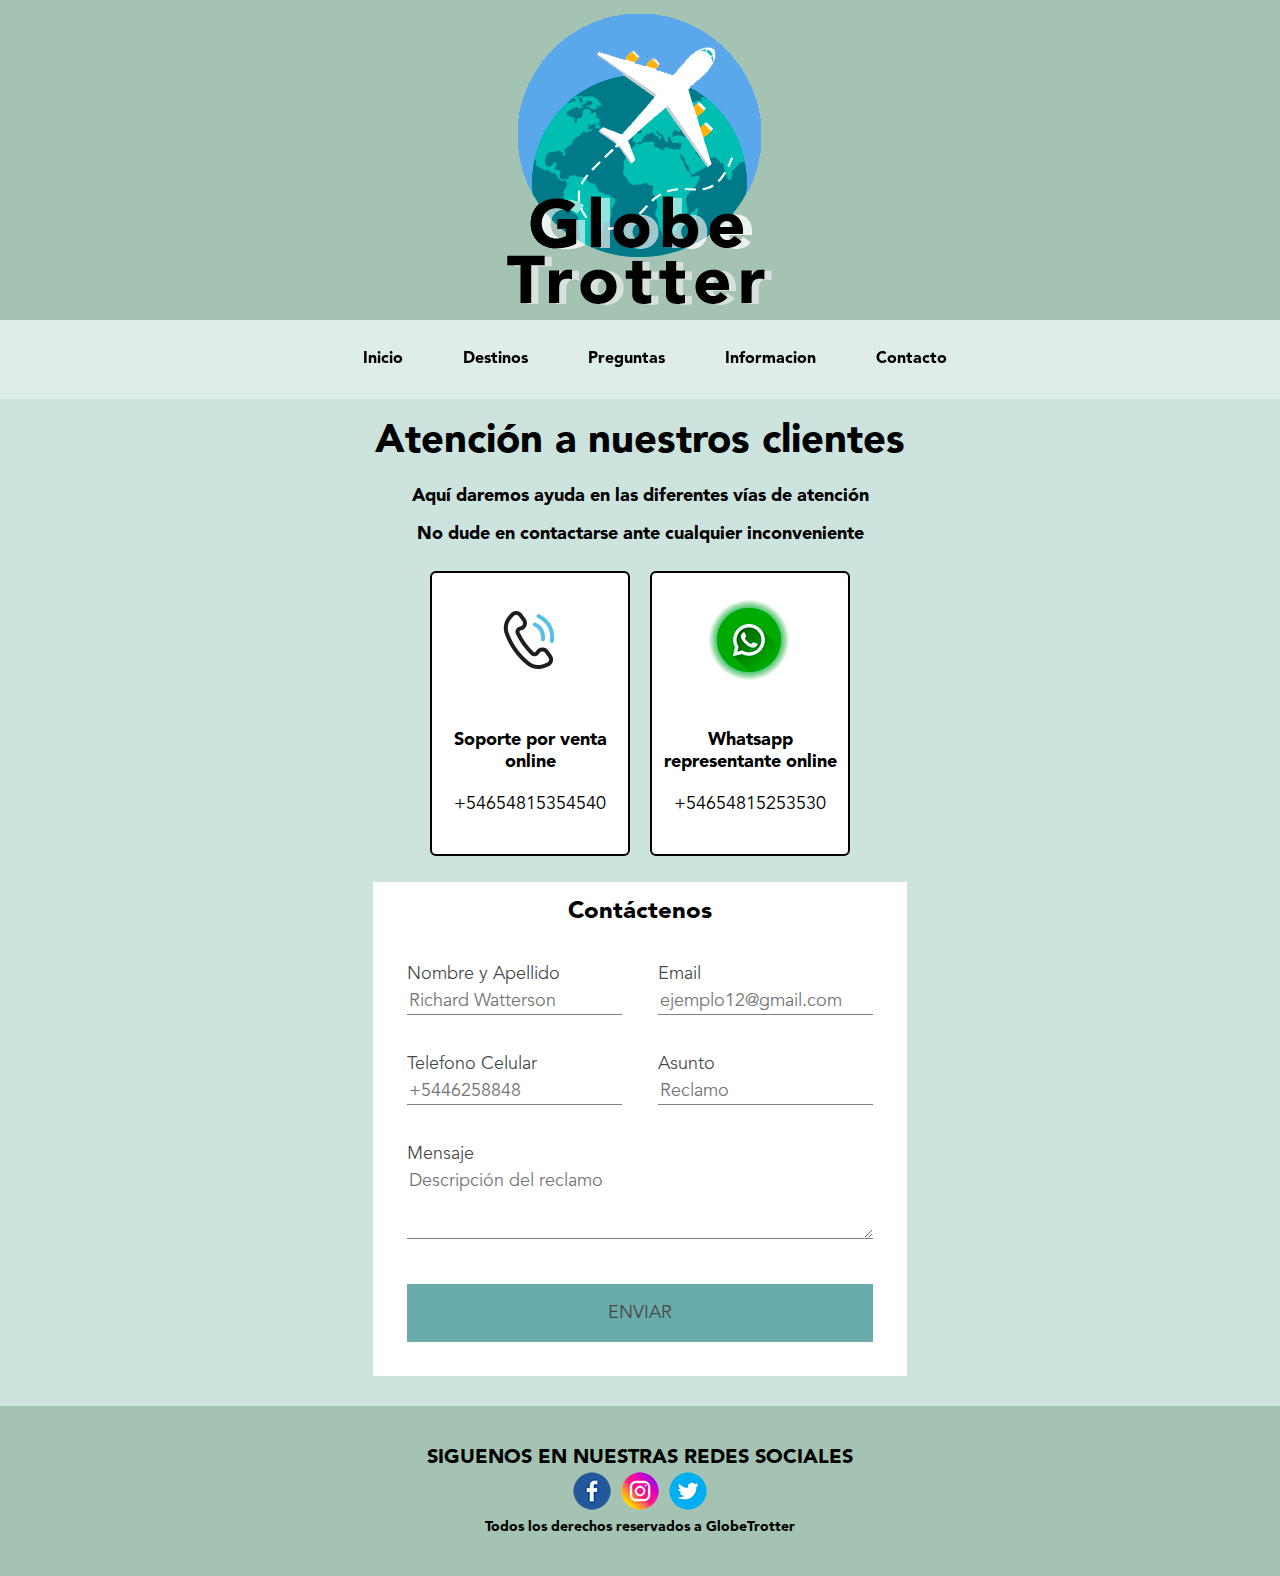
<file: pages/contacto.html>
<!DOCTYPE html>
<html lang="en">
<head>
    <link rel="stylesheet" href="../assets/fonts/Avenir LT Std 45 Book.otf">
    <link rel="stylesheet" href="../assets/fonts/Avenir LT Std 95 Black.otf">
    <link rel="stylesheet" href="https://cdnjs.cloudflare.com/ajax/libs/font-awesome/6.2.1/css/all.min.css" integrity="sha512-MV7K8+y+gLIBoVD59lQIYicR65iaqukzvf/nwasF0nqhPay5w/9lJmVM2hMDcnK1OnMGCdVK+iQrJ7lzPJQd1w==" crossorigin="anonymous" referrerpolicy="no-referrer" />
    <link rel="stylesheet" href="../assets/css/style.css">
    <link rel="shortcut icon" href="../assets/img/favicon.ico">
    <meta charset="UTF-8">
    <meta http-equiv="X-UA-Compatible" content="IE=edge">
    <meta name="viewport" content="width=device-width, initial-scale=1.0">
    <meta name="description"
        content="GlobeTrotter compañia de vuelos de cabotaje, a precios accesibles, contacto a la empresa.">
    <meta name="keywords" content="vuelos, accesibles, turismo nacional">
    <title>GlobeTrotter - Contacto</title>
</head>
<body>
    <div class="contenedorGrid">
        <header class="navGrid">
            <div class="banner">
                <img src="../assets/img/logo.png" alt="logo de GlobeTrotter empresa de vuelos">
            </div>
            <nav>
                <i class="fa-solid fa-bars"></i>
                <ul>
                    <li class="shadow"><a href="../index.html">Inicio</a></li>
                    <li class="shadow"><a href="../pages/destinos.html">Destinos</a></li>
                    <li class="shadow"><a href="../pages/preguntas.html">Preguntas</a></li>
                    <li class="shadow"><a href="../pages/informacion.html">Informacion</a></li>
                    <li class="shadow"><a href="../pages/contacto.html">Contacto</a></li>
                </ul>
            </nav>
        </header>
        <main class="tituloGrid">
            <section class="cardGrid">
                <h1>Atención a nuestros clientes</h1>
                <div class="contenedorContact">
                    <h4>Aquí daremos ayuda en las diferentes vías de atención</h4>
                    <h4>No dude en contactarse ante cualquier inconveniente</h4>
                    <div class="tarjetaPadre">
                        <div class="tarjeta">
                            <img class="tarjeta__img" src="../assets/img/redes/call.jpg" alt="soporte de ventas por llamada">
                            <h4 class="tarjeta__titulo">Soporte por venta online</h4>
                            <p class="tarjeta__ds">+54654815354540</p>
                        </div>
                        <div class="tarjeta">
                            <img class="tarjeta__img" src="../assets/img/redes/whatsapp.jpg" alt="contacto online por whatsapp">
                            <h4 class="tarjeta__titulo">Whatsapp representante online</h4>
                            <p class="tarjeta__ds">+54654815253530</p>
                        </div>
                    </div>
                    <div class="contact-wrapper">
                        <div class="contact-form">
                            <h3>Contáctenos</h3>
                            <form action="">
                                <p>
                                    <label>Nombre y Apellido</label>
                                    <input type="text" name="fullname" placeholder="Richard Watterson" required>
                                </p>
                                <p>
                                    <label>Email</label>
                                    <input type="email" name="email" placeholder="ejemplo12@gmail.com" required>
                                </p>
                                <p>
                                    <label>Telefono Celular</label>
                                    <input type="number" name="phone" placeholder="+5446258848" required>
                                </p>
                                <p>
                                    <label>Asunto</label>
                                    <input type="text" name="affair" placeholder="Reclamo" required>
                                </p>
                                <p class="block">
                                    <label>Mensaje</label> 
                                    <textarea name="message" rows="3" placeholder="Descripción del reclamo" required></textarea>
                                </p>
                                <p class="block">
                                    <button>
                                        Enviar
                                    </button>
                                </p>
                            </form>
                        </div>
                    </div>
            </section>
        </main>
        <footer class="footerGrid">
            <div class="container">
                <div class="redes">
                    SIGUENOS EN NUESTRAS REDES SOCIALES
                </div>
                <div class="redes">
                        <a href="#" target="_blank"><img src="../assets/img/redes/facebook.png" alt="Enlace a nuestra fanpage de Facebook"></a>
                        <a href="#" target="_blank"><img src="../assets/img/redes/instagram.png" alt="Enlace a nuestra fanpage de Instagram"></a>
                        <a href="#" target="_blank"><img src="../assets/img/redes/twitter.png" alt="Enlace a nuestra fanpage de Twitter"></a>
                </div>
                <div class="dr">
                    Todos los derechos reservados a GlobeTrotter
                </div>
            </div>
        </footer>
    </div>
</body>
</html>
</file>
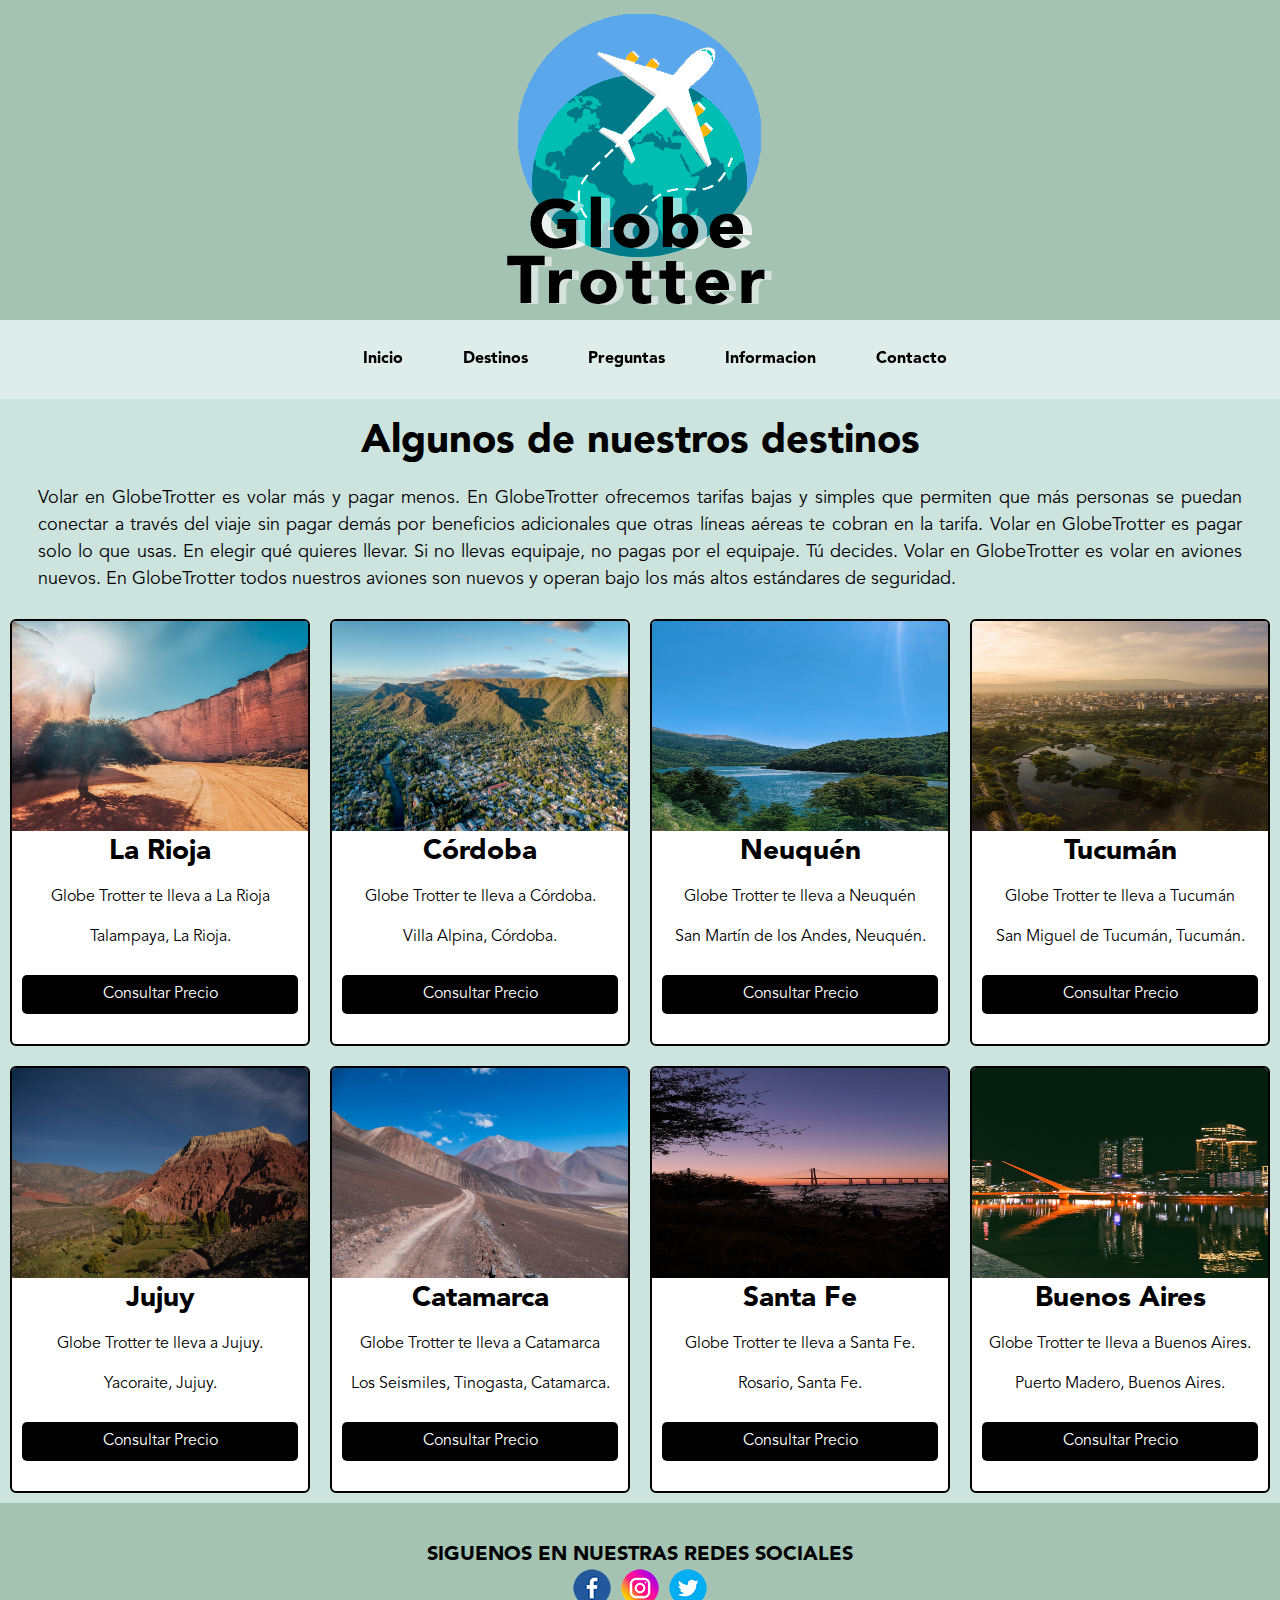
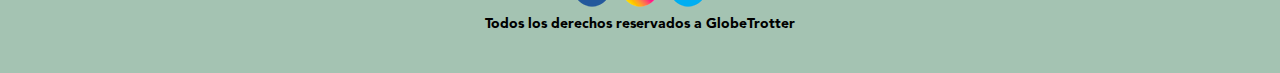
<file: pages/destinos.html>
<!DOCTYPE html>
<html lang="en">
<head>
    <link rel="stylesheet" href="../assets/fonts/Avenir LT Std 45 Book.otf">
    <link rel="stylesheet" href="../assets/fonts/Avenir LT Std 95 Black.otf">
    <link rel="stylesheet" href="https://cdnjs.cloudflare.com/ajax/libs/font-awesome/6.2.1/css/all.min.css" integrity="sha512-MV7K8+y+gLIBoVD59lQIYicR65iaqukzvf/nwasF0nqhPay5w/9lJmVM2hMDcnK1OnMGCdVK+iQrJ7lzPJQd1w==" crossorigin="anonymous" referrerpolicy="no-referrer" />
    <link rel="stylesheet" href="../assets/css/style.css">
    <link rel="shortcut icon" href="../assets/img/favicon.ico">
    <meta charset="UTF-8">
    <meta http-equiv="X-UA-Compatible" content="IE=edge">
    <meta name="viewport" content="width=device-width, initial-scale=1.0">
    <meta name="description"
        content="GlobeTrotter compañia de vuelos de cabotaje, a precios accesibles, destinos turisticos de los vuelos.">
    <meta name="keywords" content="vuelos, accesibles, turismo nacional">
    <title>GlobeTrotter - Destinos</title>
</head>
<body>
    <div class="contenedorGrid">
        <header class="navGrid">
            <div class="banner">
                <img src="../assets/img/logo.png" alt="logo de GlobeTrotter empresa de vuelos">
            </div>
            <nav>
                <i class="fa-solid fa-bars"></i>
                <ul>
                    <li class="shadow"><a href="../index.html">Inicio</a></li>
                    <li class="shadow"><a href="../pages/destinos.html">Destinos</a></li>
                    <li class="shadow"><a href="../pages/preguntas.html">Preguntas</a></li>
                    <li class="shadow"><a href="../pages/informacion.html">Informacion</a></li>
                    <li class="shadow"><a href="../pages/contacto.html">Contacto</a></li>
                </ul>
            </nav>
        </header>
        <main class="tituloGrid">
            <h1>Algunos de nuestros destinos</h1>
            <p>Volar en GlobeTrotter es volar más y pagar menos. En GlobeTrotter ofrecemos tarifas bajas y simples que permiten que más personas se puedan conectar a través del viaje sin pagar demás por beneficios adicionales que otras líneas aéreas te cobran en la tarifa. Volar en GlobeTrotter es pagar solo lo que usas. En elegir qué quieres llevar. Si no llevas equipaje, no pagas por el equipaje. Tú decides. Volar en GlobeTrotter es volar en aviones nuevos. En GlobeTrotter todos nuestros aviones son nuevos y operan bajo los más altos estándares de seguridad.</p>    
        </main>
        <section class="cardGrid">
                <div class="cardDestinos">
                    <div class="card">
                        <img class="card__img" src="../assets/img/destinos/larioja.jpg" alt="Talampaya, La Rioja - Lugar turistico">
                        <h2 class="card__titulo">La Rioja</h2>
                        <p class="card__ds">Globe Trotter te lleva a La Rioja</p>
                        <p class="card__ds">Talampaya, La Rioja.</p>
                        <a class="card__btndestinos" href="#">Consultar Precio</a>
                    </div>
                    <div class="card">
                        <img class="card__img" src="../assets/img/destinos/cordoba.jpg" alt="Villa Alpina, Cordoba - Lugar turistico">
                        <h2 class="card__titulo">Córdoba</h2>
                        <p class="card__ds">Globe Trotter te lleva a Córdoba.</p>
                        <p class="card__ds">Villa Alpina, Córdoba.</p>
                        <a class="card__btndestinos" href="#">Consultar Precio</a>
                    </div>
                    <div class="card">
                        <img class="card__img" src="../assets/img/destinos/neuquen.jpg" alt="San Martín de los Andes, Neuquén - Lugar turistico">
                        <h2 class="card__titulo">Neuquén</h2>
                        <p class="card__ds">Globe Trotter te lleva a Neuquén</p>
                        <p class="card__ds">San Martín de los Andes, Neuquén.</p>
                        <a class="card__btndestinos" href="#">Consultar Precio</a>
                    </div>
                    <div class="card">
                        <img class="card__img" src="../assets/img/destinos/tucuman.jpg" alt="San Miguel de Tucumán, Tucumán - Lugar turistico">
                        <h2 class="card__titulo">Tucumán</h2>
                        <p class="card__ds">Globe Trotter te lleva a Tucumán</p>
                        <p class="card__ds">San Miguel de Tucumán, Tucumán.</p>
                        <a class="card__btndestinos" href="#">Consultar Precio</a>
                    </div>
                    <div class="card">
                        <img class="card__img" src="../assets/img/destinos/jujuy.jpg" alt="Yacoraite, Jujuy - Lugar turistico">
                        <h2 class="card__titulo">Jujuy</h2>
                        <p class="card__ds">Globe Trotter te lleva a Jujuy.</p>
                        <p class="card__ds">Yacoraite, Jujuy.</p>
                        <a class="card__btndestinos" href="#">Consultar Precio</a>
                    </div>
                    <div class="card">
                        <img class="card__img" src="../assets/img/destinos/catamarca.jpg" alt="Los Seismiles, Tinogasta, Catamarca - Lugar turistico">
                        <h2 class="card__titulo">Catamarca</h2>
                        <p class="card__ds">Globe Trotter te lleva a Catamarca</p>
                        <p class="card__ds">Los Seismiles, Tinogasta, Catamarca.</p>
                        <a class="card__btndestinos" href="#">Consultar Precio</a>
                    </div>
                    <div class="card">
                        <img class="card__img" src="../assets/img/destinos/Rosario.jpg" alt="Rosario, Santa fe - Lugar turistico">
                        <h2 class="card__titulo">Santa Fe</h2>
                        <p class="card__ds">Globe Trotter te lleva a Santa Fe.</p>
                        <p class="card__ds">Rosario, Santa Fe.</p>
                        <a class="card__btndestinos" href="#">Consultar Precio</a>
                    </div>
                    <div class="card">
                        <img class="card__img" src="../assets/img/destinos/buenosaires.jpg" alt="Puerto Madero, Buenos Aires - Lugar turistico">
                        <h2 class="card__titulo">Buenos Aires</h2>
                        <p class="card__ds">Globe Trotter te lleva a Buenos Aires.</p>
                        <p class="card__ds">Puerto Madero, Buenos Aires.</p>
                        <a class="card__btndestinos" href="#">Consultar Precio</a>
                    </div>
                </div> 
        </section>
        <footer class="footerGrid">
            <div class="container">
                <div class="redes">
                    SIGUENOS EN NUESTRAS REDES SOCIALES
                </div>
                <div class="redes">
                        <a href="#" target="_blank"><img src="../assets/img/redes/facebook.png" alt="Enlace a nuestra fanpage de Facebook"></a>
                        <a href="#" target="_blank"><img src="../assets/img/redes/instagram.png" alt="Enlace a nuestra fanpage de Instagram"></a>
                        <a href="#" target="_blank"><img src="../assets/img/redes/twitter.png" alt="Enlace a nuestra fanpage de Twitter"></a>
                </div>
                <div class="dr">
                    Todos los derechos reservados a GlobeTrotter
                </div>
            </div>
        </footer>
    </div>
</body>
</html>
</file>
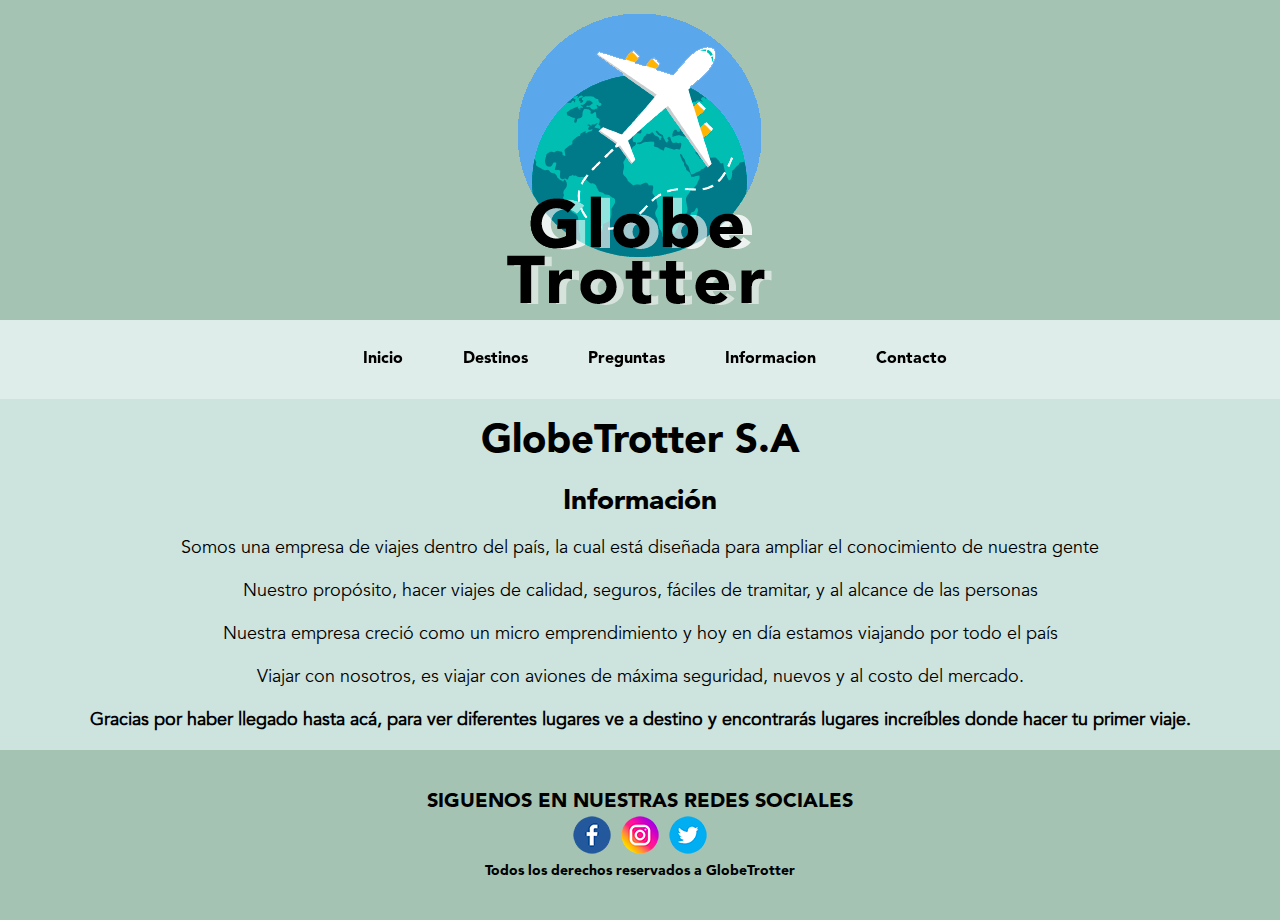
<file: pages/informacion.html>
<!DOCTYPE html>
<html lang="en">
<head>
    <link rel="stylesheet" href="../assets/fonts/Avenir LT Std 45 Book.otf">
    <link rel="stylesheet" href="../assets/fonts/Avenir LT Std 95 Black.otf">
    <link rel="stylesheet" href="https://cdnjs.cloudflare.com/ajax/libs/font-awesome/6.2.1/css/all.min.css" integrity="sha512-MV7K8+y+gLIBoVD59lQIYicR65iaqukzvf/nwasF0nqhPay5w/9lJmVM2hMDcnK1OnMGCdVK+iQrJ7lzPJQd1w==" crossorigin="anonymous" referrerpolicy="no-referrer" />
    <link rel="stylesheet" href="../assets/css/style.css">
    <link rel="shortcut icon" href="../assets/img/favicon.ico">
    <meta charset="UTF-8">
    <meta http-equiv="X-UA-Compatible" content="IE=edge">
    <meta name="viewport" content="width=device-width, initial-scale=1.0">
    <meta name="description"
        content="GlobeTrotter compañia de vuelos de cabotaje, a precios accesibles, sobre nosotros, la compañia.">
    <meta name="keywords" content="vuelos, accesibles, turismo nacional">
    <title>GlobeTrotter - Información</title>
</head>
<body>
    <div class="contenedorGrid">
        <header class="navGrid">
            <div class="banner">
                <img src="../assets/img/logo.png" alt="logo de GlobeTrotter empresa de vuelos">
            </div>
            <nav>
                <i class="fa-solid fa-bars"></i>
                <ul>
                    <li class="shadow"><a href="../index.html">Inicio</a></li>
                    <li class="shadow"><a href="./destinos.html">Destinos</a></li>
                    <li class="shadow"><a href="./preguntas.html">Preguntas</a></li>
                    <li class="shadow"><a href="./informacion.html">Informacion</a></li>
                    <li class="shadow"><a href="./contacto.html">Contacto</a></li>
                </ul>
            </nav>
        </header>
        <main class="tituloGrid">
            <section class="cardGrid">
                <h1>GlobeTrotter S.A</h1>
                <div class="contenedorInfo">
                    <h2>Información</h2>
                    <p>Somos una empresa de viajes dentro del país, la cual está diseñada para ampliar el conocimiento de nuestra gente</p>
                    <p>Nuestro propósito, hacer viajes de calidad, seguros, fáciles de tramitar, y al alcance de las personas</p> 
                    <p>Nuestra empresa creció como un micro emprendimiento y hoy en día estamos viajando por todo el país</p>
                    <p>Viajar con nosotros, es viajar con aviones de máxima seguridad, nuevos y al costo del mercado.</p>
                    <p><strong>Gracias por haber llegado hasta acá, para ver diferentes lugares ve a destino y encontrarás lugares increíbles donde hacer tu primer viaje.</strong></p>                      
                </div>
            </section>
        </main>
        <footer class="footerGrid">
            <div class="container">
                <div class="redes">
                    SIGUENOS EN NUESTRAS REDES SOCIALES
                </div>
                <div class="redes">
                        <a href="#" target="_blank"><img src="../assets/img/redes/facebook.png" alt="Enlace a nuestra fanpage de Facebook"></a>
                        <a href="#" target="_blank"><img src="../assets/img/redes/instagram.png" alt="Enlace a nuestra fanpage de Instagram"></a>
                        <a href="#" target="_blank"><img src="../assets/img/redes/twitter.png" alt="Enlace a nuestra fanpage de Twitter"></a>
                </div>
                <div class="dr">
                    Todos los derechos reservados a GlobeTrotter
                </div>
            </div>
        </footer>
    </div>
</body>
</html>
</file>
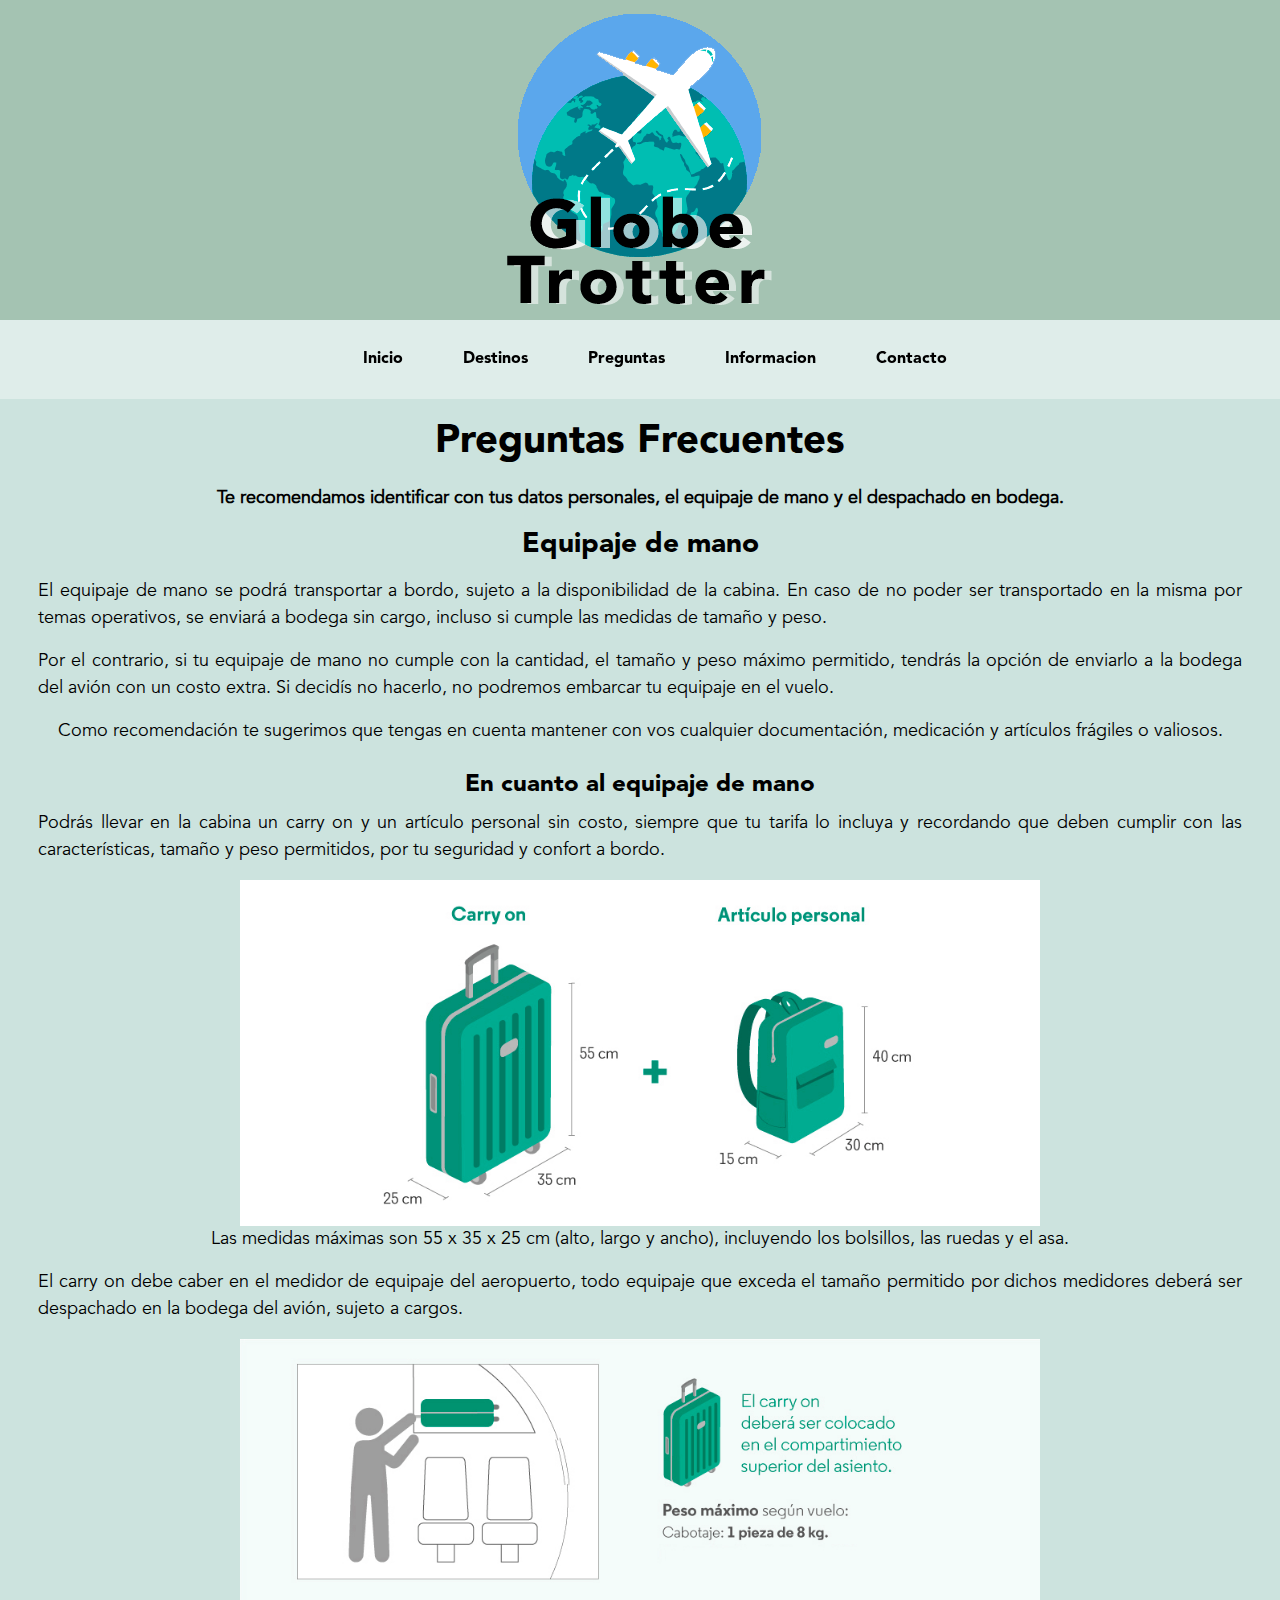
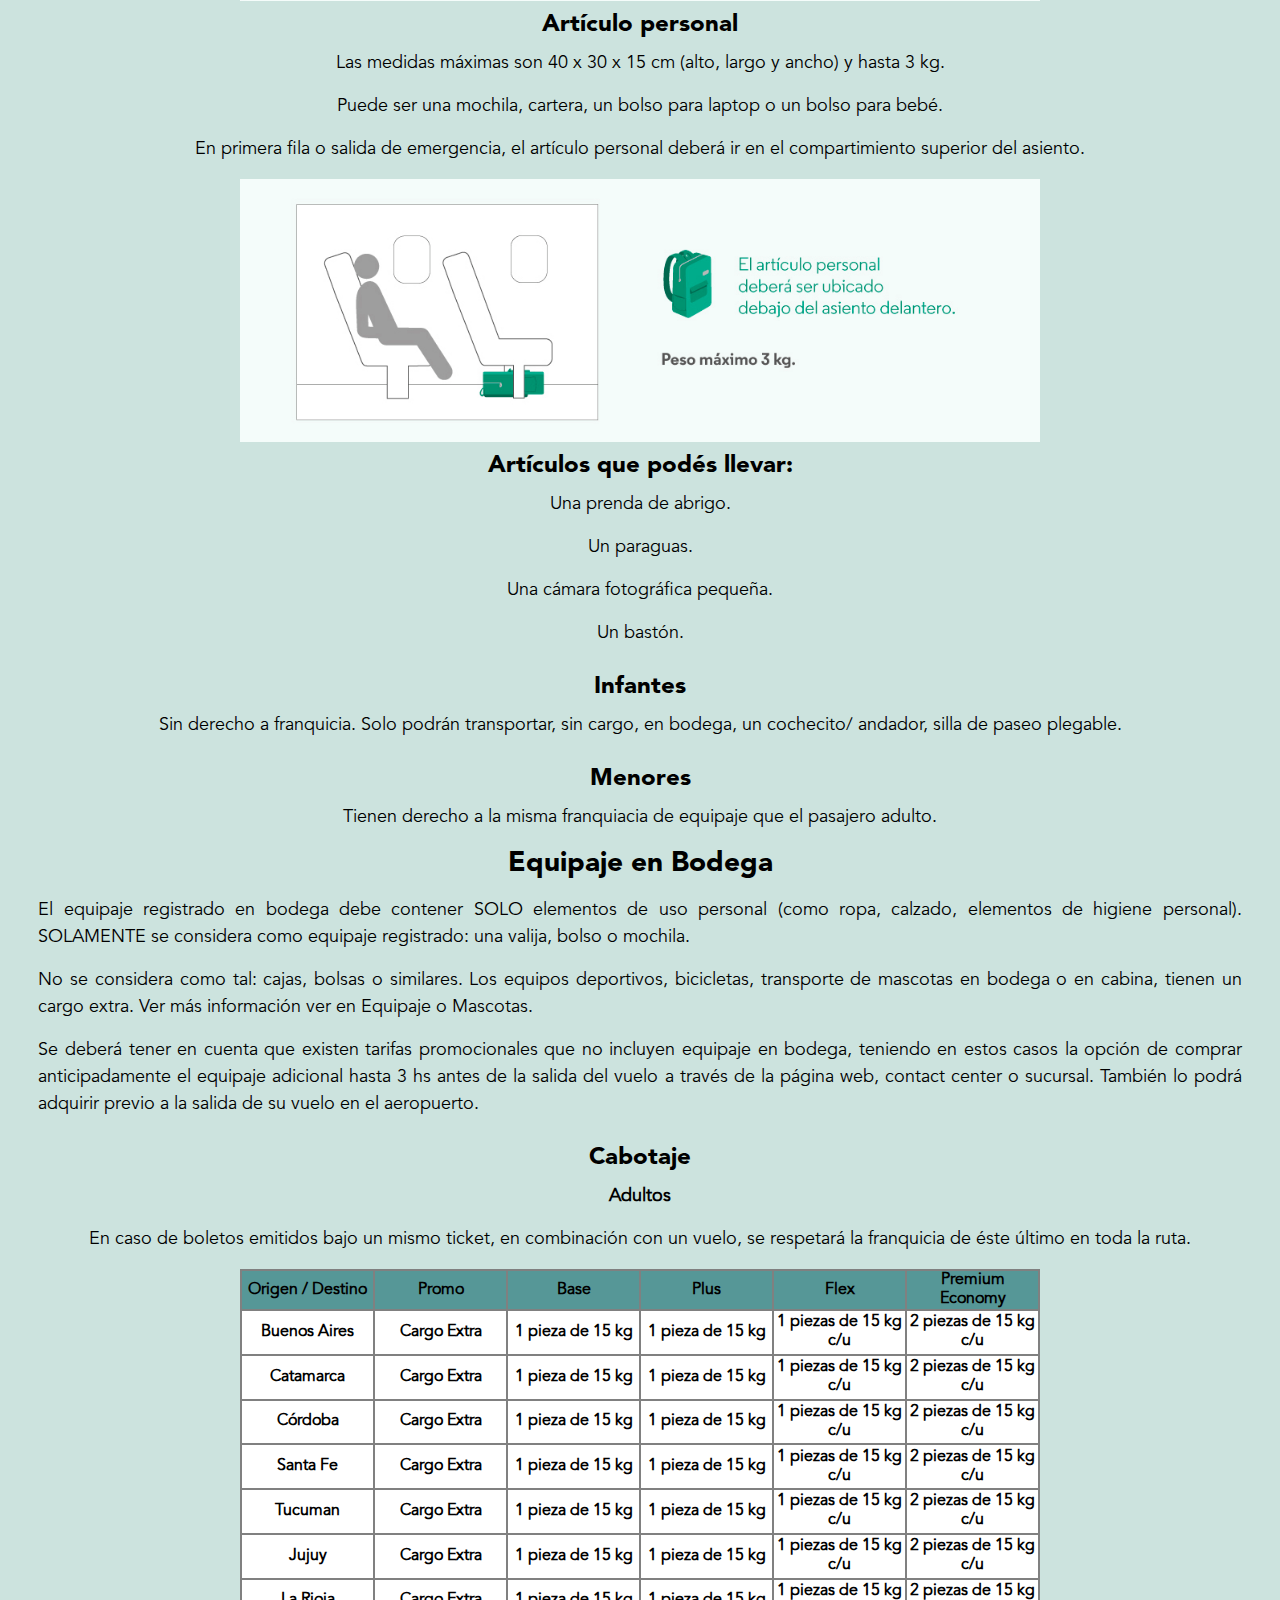
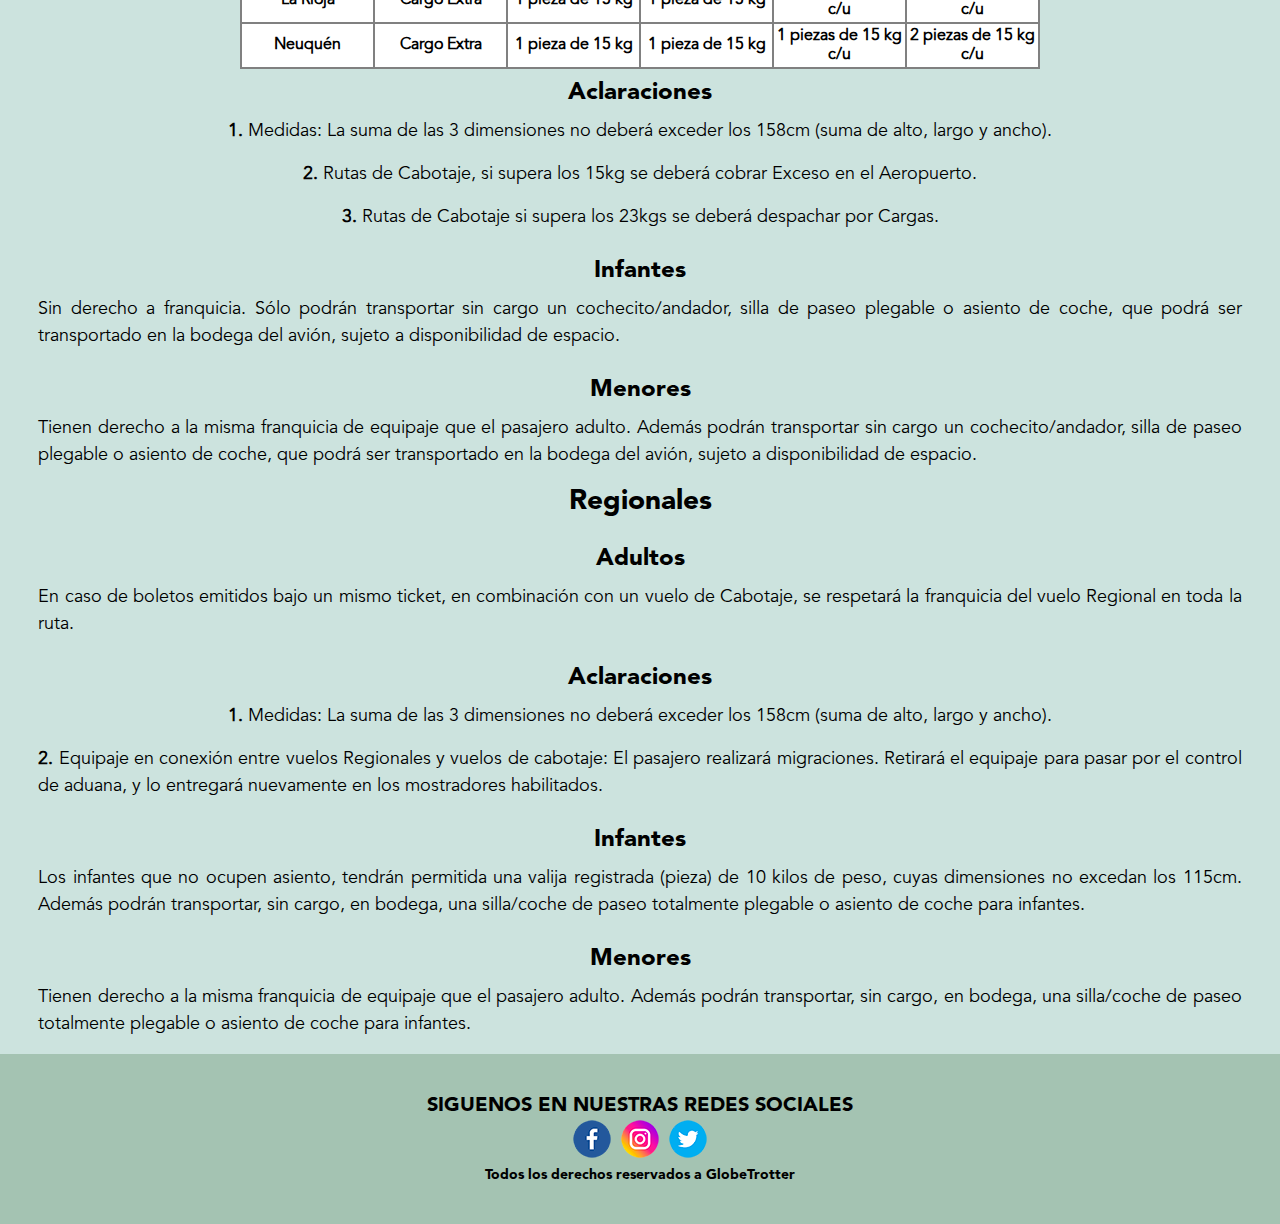
<file: pages/preguntas.html>
<!DOCTYPE html>
<html lang="en">
<head>
    <link rel="stylesheet" href="../assets/fonts/Avenir LT Std 45 Book.otf">
    <link rel="stylesheet" href="../assets/fonts/Avenir LT Std 95 Black.otf">
    <link rel="stylesheet" href="https://cdnjs.cloudflare.com/ajax/libs/font-awesome/6.2.1/css/all.min.css" integrity="sha512-MV7K8+y+gLIBoVD59lQIYicR65iaqukzvf/nwasF0nqhPay5w/9lJmVM2hMDcnK1OnMGCdVK+iQrJ7lzPJQd1w==" crossorigin="anonymous" referrerpolicy="no-referrer" />
    <link rel="stylesheet" href="../assets/css/style.css">
    <link rel="shortcut icon" href="../assets/img/favicon.ico">
    <meta charset="UTF-8">
    <meta http-equiv="X-UA-Compatible" content="IE=edge">
    <meta name="viewport" content="width=device-width, initial-scale=1.0">
    <meta name="description"
        content="GlobeTrotter compañia de vuelos de cabotaje, a precios accesibles. Preguntas, dudas y respuestas.">
    <meta name="keywords" content="vuelos, accesibles, turismo nacional">
    <title>GlobeTrotter - Preguntas</title>
</head>
<body>
    <div class="contenedorGrid">
        <header class="navGrid">
            <div class="banner">
                <img src="../assets/img/logo.png" alt="logo de GlobeTrotter empresa de vuelos">
            </div>
            <nav>
                <i class="fa-solid fa-bars"></i>
                <ul>
                    <li class="shadow"><a href="../index.html">Inicio</a></li>
                    <li class="shadow"><a href="./destinos.html">Destinos</a></li>
                    <li class="shadow"><a href="./preguntas.html">Preguntas</a></li>
                    <li class="shadow"><a href="./informacion.html">Informacion</a></li>
                    <li class="shadow"><a href="./contacto.html">Contacto</a></li>
                </ul>
            </nav>
        </header>
        <main class="tituloGrid">
            <section class="cardGrid">
                <h1>Preguntas Frecuentes</h1>
                <div class="contenedorPreguntas">
                    <p><strong>Te recomendamos identificar con tus datos personales, el equipaje de mano y el despachado en bodega.</strong></p>
                    <h2>Equipaje de mano</h2>
                    <p>El equipaje de mano se podrá transportar a bordo, sujeto a la disponibilidad de la cabina. En caso de no poder ser transportado en la misma por temas operativos, se enviará a bodega sin cargo, incluso si cumple las medidas de tamaño y peso.</p>
                    <p>Por el contrario, si tu equipaje de mano no cumple con la cantidad, el tamaño y peso máximo permitido, tendrás la opción de enviarlo a la bodega del avión con un costo extra. Si decidís no hacerlo, no podremos embarcar tu equipaje en el vuelo.</p>
                    <p>Como recomendación te sugerimos que tengas en cuenta mantener con vos cualquier documentación, medicación y artículos frágiles o valiosos.</p>
                    <h3>En cuanto al equipaje de mano</h3>
                    <p>Podrás llevar en la cabina un carry on y un artículo personal sin costo, siempre que tu tarifa lo incluya y recordando que deben cumplir con las características, tamaño y peso permitidos, por tu seguridad y confort a bordo.</p>
                    <img src="../assets/img/Preguntas/equipajedemano.jpg" alt="equipajedemano">
                    <p>Las medidas máximas son 55 x 35 x 25 cm (alto, largo y ancho), incluyendo los bolsillos, las ruedas y el asa.</p>
                    <p>El carry on debe caber en el medidor de equipaje del aeropuerto, todo equipaje que exceda el tamaño permitido  por dichos medidores deberá ser despachado en la bodega del avión, sujeto a cargos.</p>
                    <img src="../assets/img/Preguntas/compartimiento.jpg" alt="compartimiento">
                    <h3>Artículo personal</h3>
                    <p>Las medidas máximas son  40 x 30 x 15 cm (alto, largo y ancho) y hasta 3 kg.</p>
                    <p>Puede ser una mochila, cartera, un bolso para laptop o un bolso para bebé.</p>
                    <p>En primera fila o salida de emergencia, el artículo personal deberá ir en el compartimiento superior del asiento.</p>
                    <img src="../assets/img/Preguntas/articulopersonal.jpg" alt="Artículopersonal">
                    <h3>Artículos que podés llevar:</h3>
                    <p>Una prenda de abrigo.</p>
                    <p>Un paraguas.</p>
                    <p>Una cámara fotográfica pequeña.</p>
                    <p>Un bastón.</p>
                    <h3>Infantes</h3>
                    <p>Sin derecho a  franquicia. Solo podrán  transportar, sin cargo, en bodega, un cochecito/ andador, silla de paseo plegable.</p>
                    <h3>Menores</h3>
                    <p>Tienen derecho a la misma franquiacia de equipaje que el pasajero adulto.</p>
                    <h2>Equipaje en Bodega</h2>
                    <p>El equipaje registrado en bodega debe contener SOLO elementos de uso personal (como ropa, calzado, elementos de higiene personal). SOLAMENTE se considera como equipaje registrado: una valija, bolso o mochila.</p>
                    <p>No se considera como tal: cajas, bolsas o similares. Los equipos deportivos, bicicletas, transporte de mascotas en bodega o en cabina, tienen un cargo extra. Ver más información ver en Equipaje o Mascotas.</p>
                    <p>Se deberá tener en cuenta que existen tarifas promocionales que no incluyen equipaje en bodega, teniendo en estos casos la opción de comprar anticipadamente el equipaje adicional hasta 3 hs antes de la salida del vuelo a través de la página web, contact center o sucursal. También lo podrá adquirir previo a la salida de su vuelo en el aeropuerto.</p>
                    <h3>Cabotaje</h3>
                    <p><strong>Adultos</strong></p>
                    <p>En caso de boletos emitidos bajo un mismo ticket, en combinación con un vuelo, se respetará la franquicia de éste último en toda la ruta.</p>
                    <div class="mytable">
                        <table class="tabla-2">
                            <thead>
                                <tr>
                                    <th class="tabla">Origen /
                                        Destino</th>
                                    <th class="tabla">Promo</th>
                                    <th class="tabla">Base</th>
                                    <th class="tabla">Plus</th>
                                    <th class="tabla">Flex</th>
                                    <th class="tabla">Premium Economy</th>
                                </tr>
                            </thead>
                            <tbody>
                                <tr>
                                    <th class="tabla-1">Buenos Aires</th>
                                    <th class="tabla-1">Cargo Extra</th>
                                    <th class="tabla-1">1 pieza de 15 kg</th>
                                    <th class="tabla-1">1 pieza de 15 kg</th>
                                    <th class="tabla-1">1 piezas de 15 kg c/u</th>
                                    <th class="tabla-1"> 2 piezas de 15 kg c/u</th>
                                </tr>
                            </tbody>
                            <tbody>
                                <tr>
                                    <th class="tabla-1">Catamarca</th>
                                    <th class="tabla-1">Cargo Extra</th>
                                    <th class="tabla-1">1 pieza de 15 kg</th>
                                    <th class="tabla-1">1 pieza de 15 kg</th>
                                    <th class="tabla-1">1 piezas de 15 kg c/u</th>
                                    <th class="tabla-1"> 2 piezas de 15 kg c/u</th>
                                </tr>
                            </tbody>
                            <tbody>
                                <tr>
                                    <th class="tabla-1">Córdoba</th>
                                    <th class="tabla-1">Cargo Extra</th>
                                    <th class="tabla-1">1 pieza de 15 kg</th>
                                    <th class="tabla-1">1 pieza de 15 kg</th>
                                    <th class="tabla-1">1 piezas de 15 kg c/u</th>
                                    <th class="tabla-1"> 2 piezas de 15 kg c/u</th>
                                </tr>
                            </tbody>
                            <tbody>
                                <tr>
                                    <th class="tabla-1">Santa Fe</th>
                                    <th class="tabla-1">Cargo Extra</th>
                                    <th class="tabla-1">1 pieza de 15 kg</th>
                                    <th class="tabla-1">1 pieza de 15 kg</th>
                                    <th class="tabla-1">1 piezas de 15 kg c/u</th>
                                    <th class="tabla-1"> 2 piezas de 15 kg c/u</th>
                                </tr>
                            </tbody>
                            <tbody>
                                <tr>
                                    <th class="tabla-1">Tucuman</th>
                                    <th class="tabla-1">Cargo Extra</th>
                                    <th class="tabla-1">1 pieza de 15 kg</th>
                                    <th class="tabla-1">1 pieza de 15 kg</th>
                                    <th class="tabla-1">1 piezas de 15 kg c/u</th>
                                    <th class="tabla-1"> 2 piezas de 15 kg c/u</th>
                                </tr>
                            </tbody>
                            <tbody>
                                <tr>
                                    <th class="tabla-1">Jujuy</th>
                                    <th class="tabla-1">Cargo Extra</th>
                                    <th class="tabla-1">1 pieza de 15 kg</th>
                                    <th class="tabla-1">1 pieza de 15 kg</th>
                                    <th class="tabla-1">1 piezas de 15 kg c/u</th>
                                    <th class="tabla-1"> 2 piezas de 15 kg c/u</th>
                                </tr>
                            </tbody>
                            <tbody>
                                <tr>
                                    <th class="tabla-1">La Rioja</th>
                                    <th class="tabla-1">Cargo Extra</th>
                                    <th class="tabla-1">1 pieza de 15 kg</th>
                                    <th class="tabla-1">1 pieza de 15 kg</th>
                                    <th class="tabla-1">1 piezas de 15 kg c/u</th>
                                    <th class="tabla-1"> 2 piezas de 15 kg c/u</th>
                                </tr>
                            </tbody>
                            <tbody>
                                <tr>
                                    <th class="tabla-1">Neuquén</th>
                                    <th class="tabla-1">Cargo Extra</th>
                                    <th class="tabla-1">1 pieza de 15 kg</th>
                                    <th class="tabla-1">1 pieza de 15 kg</th>
                                    <th class="tabla-1">1 piezas de 15 kg c/u</th>
                                    <th class="tabla-1"> 2 piezas de 15 kg c/u</th>
                                </tr>
                            </tbody>
                        </table>
                    </div>
                    <h3>Aclaraciones</h3>
                    <p><strong>1.</strong> Medidas: La suma de las 3 dimensiones no deberá exceder los 158cm (suma de alto, largo y ancho).</p>
                    <p><strong>2.</strong> Rutas de Cabotaje, si supera los 15kg se deberá cobrar Exceso en el Aeropuerto.</p>
                    <p><strong>3.</strong> Rutas de Cabotaje si supera los 23kgs se deberá despachar por Cargas.</p>
                    <h3>Infantes</h3>
                    <p>Sin derecho a franquicia. Sólo podrán transportar sin cargo un cochecito/andador, silla de paseo plegable o asiento de coche, que podrá ser transportado en la bodega del avión, sujeto a disponibilidad de espacio.</p>
                    <h3>Menores</h3>
                    <p>Tienen derecho a la misma franquicia de equipaje que el pasajero adulto. Además podrán transportar sin cargo un cochecito/andador, silla de paseo plegable o asiento de coche, que podrá ser transportado en la bodega del avión, sujeto a disponibilidad de espacio.</p>
                    <h2>Regionales</h2>
                    <h3>Adultos</h3>
                    <p>En caso de boletos emitidos bajo un mismo ticket, en combinación con un vuelo de Cabotaje, se respetará la franquicia del vuelo Regional en toda la ruta.</p>
                    <h3>Aclaraciones</h3>
                    <p><strong>1.</strong> Medidas: La suma de las 3 dimensiones no deberá exceder los 158cm (suma de alto, largo y ancho).</p>
                    <p><strong>2.</strong> Equipaje en conexión entre vuelos Regionales y vuelos de cabotaje: El pasajero realizará migraciones. Retirará el equipaje para pasar por el control de aduana, y lo entregará nuevamente en los mostradores habilitados.</p>
                    <h3>Infantes</h3>
                    <p>Los infantes que no ocupen asiento, tendrán permitida una valija registrada (pieza) de 10 kilos de peso, cuyas dimensiones no excedan los 115cm. Además podrán transportar, sin cargo, en bodega, una silla/coche de paseo totalmente plegable o asiento de coche para infantes.</p>
                    <h3>Menores</h3>
                    <p>Tienen derecho a la misma franquicia de equipaje que el pasajero adulto. Además podrán transportar, sin cargo, en bodega, una silla/coche de paseo totalmente plegable o asiento de coche para infantes.</p>
                </div>
            </section>
        </main>
        <aside></aside>
        <footer class="footerGrid">
            <div class="container">
                <div class="redes">
                    SIGUENOS EN NUESTRAS REDES SOCIALES
                </div>
                <div class="redes">
                        <a href="#" target="_blank"><img src="../assets/img/redes/facebook.png" alt="Enlace a nuestra fanpage de Facebook"></a>
                        <a href="#" target="_blank"><img src="../assets/img/redes/instagram.png" alt="Enlace a nuestra fanpage de Instagram"></a>
                        <a href="#" target="_blank"><img src="../assets/img/redes/twitter.png" alt="Enlace a nuestra fanpage de Twitter"></a>
                </div>
                <div class="dr">
                    Todos los derechos reservados a GlobeTrotter
                </div>
            </div>
        </footer>
    </div>    
</body>
</html>
</file>
<file: assets/css/style.css>
* {
  margin: 0;
  padding: 0;
  box-sizing: border-box;
}

.btn, .cardGrid .cardDestinos .card__btndestinos, .cardGrid .cardIndex .cardinf__btnindex {
  margin: 10px;
  border-radius: 5px;
  padding: 10px;
  text-decoration: none;
  font-family: "Avenir";
  display: flex;
  justify-content: center;
}

@font-face {
  font-family: Avenir;
  src: url(../fonts/Avenir\ LT\ Std\ 45\ Book.otf);
}
@font-face {
  font-family: Avenir-Black;
  src: url(../fonts/Avenir\ LT\ Std\ 95\ Black.otf);
}
body {
  background-color: #A4C3B2;
}

.contenedorGrid {
  width: 100%;
  max-width: 2000px;
  display: grid;
  grid-template-columns: repeat(4, 1fr);
  grid-template-rows: repeat(4, auto);
  grid-template-areas: "navGrid    navGrid    navGrid    navGrid" "tituloGrid tituloGrid tituloGrid tituloGrid" "cardGrid cardGrid cardGrid cardGrid" "footerGrid  footerGrid footerGrid footerGrid";
}

.navGrid {
  grid-area: navGrid;
  grid-column: span 4;
}

.tituloGrid {
  grid-area: tituloGrid;
  grid-column: span 4;
  background-color: #CCE3DE;
}

.cardGrid {
  grid-area: cardGrid;
  grid-column: span 4;
  background-color: #CCE3DE;
}

.footerGrid {
  grid-area: footerGrid;
  grid-column: span 4;
  padding: 40px 0px;
  background-color: #A4C3B2;
  text-align: center;
}

.navGrid {
  grid-area: navGrid;
  grid-column: span 4;
}
.navGrid .banner {
  height: 320px;
  display: flex;
  justify-content: center;
  align-items: center;
  padding: 10px;
}
.navGrid nav {
  background-color: rgba(234, 244, 244, 0.8431372549);
  display: flex;
  flex-direction: row;
  margin: 0;
  justify-items: center;
  justify-content: center;
}
.navGrid nav .fa-bars {
  color: #000000;
  font-size: 24px;
  padding: 15px;
  visibility: hidden;
}
@media (max-width: 600px) {
  .navGrid nav .fa-bars {
    visibility: visible;
  }
  .navGrid nav .fa-bars:hover + ul {
    left: 0;
  }
}
.navGrid nav ul {
  display: flex;
  flex-direction: row;
  justify-content: space-between;
  align-items: center;
  list-style: none;
}
@media (max-width: 600px) {
  .navGrid nav ul {
    position: fixed;
    top: 0;
    left: -250px;
    background-color: #ffffff;
    flex-direction: column;
    width: 250px;
    height: 100vh;
    transition: 0.2s;
    z-index: 100;
  }
  .navGrid nav ul:hover {
    left: 0;
  }
}
.navGrid nav ul li {
  display: inline-block;
  vertical-align: middle;
  transform: translateZ(0);
  box-shadow: 0 0 1px rgba(0, 0, 0, 0);
  -webkit-backface-visibility: hidden;
  backface-visibility: hidden;
  -moz-osx-font-smoothing: grayscale;
  transition-duration: 0.3s;
  transition-property: box-shadow, transform;
}
.navGrid nav ul li:hover, .navGrid nav ul li:focus, .navGrid nav ul li:active {
  box-shadow: 0 10px 10px -10px rgba(0, 0, 0, 0.5);
  transform: scale(1.05);
}
.navGrid nav ul li a {
  text-decoration: none;
  display: block;
  color: #000000;
  font-family: "Avenir-Black";
  padding: 30px;
}
.navGrid nav ul li a:hover {
  background-color: rgba(234, 243, 241, 0.8);
}

.contenedor {
  max-width: 1200px;
  width: 90%;
  margin: auto;
  /* --- --- CAROUSEL --- --- */
}
.contenedor .carousel__contenedor {
  position: relative;
}
.contenedor .carousel__anterior,
.contenedor .carousel__siguiente {
  position: absolute;
  display: block;
  width: 30px;
  height: 30px;
  border: none;
  top: calc(50% - 35px);
  cursor: pointer;
  line-height: 30px;
  text-align: center;
  background: none;
  color: #fff;
  padding: 0;
  margin: 0;
}
.contenedor .carousel__anterior:hover,
.contenedor .carousel__siguiente:hover {
  opacity: 100%;
}
.contenedor .carousel__anterior {
  left: -10px;
}
.contenedor .carousel__siguiente {
  right: -10px;
}
.contenedor .carousel__lista {
  overflow: hidden;
}
.contenedor .carousel__elemento {
  text-align: center;
}
.contenedor .carousel__indicadores .glider-dot {
  display: block;
  width: 30px;
  height: 4px;
  background: #fff;
  opacity: 0.2;
  border-radius: 0;
}
.contenedor .carousel__indicadores .glider-dot:hover {
  opacity: 0.5;
}
.contenedor .carousel__indicadores .glider-dot.active {
  opacity: 1;
}

.cardGrid {
  grid-area: cardGrid;
  grid-column: span 4;
  background-color: #CCE3DE;
}
.cardGrid .cardIndex {
  display: flex;
  flex-wrap: wrap;
  justify-content: center;
}
.cardGrid .cardIndex .cardinf {
  width: 300px;
  border: solid 2px;
  border-radius: 6px;
  margin: 10px;
  justify-content: center;
  padding: 0 0 20px 0;
  background-color: #ffffff;
  overflow: hidden;
}
.cardGrid .cardIndex .cardinf p {
  font-family: "Avenir";
  font-size: 16px;
  text-align: center;
  padding: 0% 3% 1rem 3%;
  line-height: 1.5;
}
.cardGrid .cardIndex .cardinf:hover {
  box-shadow: #000000;
  transform: translateY(-1%);
}
.cardGrid .cardIndex .cardinf__titulo, .cardGrid .cardIndex .cardinf__ds {
  text-align: center;
}
.cardGrid .cardIndex .cardinf__img {
  width: 100%;
  height: 210px;
}
.cardGrid .cardIndex .cardinf__btnindex {
  background-color: #808080;
  color: #ffffff;
}

.cardGrid {
  grid-area: cardGrid;
  grid-column: span 4;
  background-color: #CCE3DE;
}
.cardGrid .cardDestinos {
  display: flex;
  flex-wrap: wrap;
  justify-content: center;
}
.cardGrid .cardDestinos .card {
  width: 300px;
  border: solid 2px;
  border-radius: 6px;
  margin: 10px;
  justify-content: center;
  padding: 0 0 20px 0;
  background-color: #ffffff;
  overflow: hidden;
}
.cardGrid .cardDestinos .card p {
  font-family: "Avenir";
  font-size: 16px;
  text-align: center;
  padding: 0% 3% 1rem 3%;
  line-height: 1.5;
}
.cardGrid .cardDestinos .card:hover {
  box-shadow: #000000;
  transform: translateY(-3%);
}
.cardGrid .cardDestinos .card__titulo, .cardGrid .cardDestinos .card__ds {
  text-align: center;
}
.cardGrid .cardDestinos .card__img {
  width: 100%;
  height: 210px;
}
.cardGrid .cardDestinos .card__btndestinos {
  background-color: #000000;
  color: #ffffff;
}

.cardGrid {
  grid-area: cardGrid;
  grid-column: span 4;
  background-color: #CCE3DE;
}
.cardGrid .contenedorPreguntas {
  display: flex;
  justify-content: center;
  align-items: center;
  flex-direction: column;
  width: 100%;
  max-width: 1600px;
  margin: 0 auto;
  position: relative;
  background-color: #CCE3DE;
}
.cardGrid .contenedorPreguntas h3 {
  padding: 10px;
}
.cardGrid .contenedorPreguntas img {
  max-width: 800px;
}
@media (max-width: 600px) {
  .cardGrid .contenedorPreguntas img {
    width: 20rem;
  }
}
.cardGrid .contenedorPreguntas .mytable {
  width: 100%;
  overflow-x: auto;
  font-size: 24px;
}
.cardGrid .contenedorPreguntas .mytable .tabla-2 {
  margin: auto;
  background-color: #808080;
  width: 800px;
  height: 400px;
  align-content: center;
  justify-content: center;
  font-family: "Avenir";
  font-size: 16px;
}
.cardGrid .contenedorPreguntas .mytable .tabla-2 .tabla {
  background-color: rgba(78, 155, 155, 0.8431372549);
  list-style: none;
  padding: 0;
  width: 10%;
  max-width: 10px;
  margin: 0;
  text-align: center;
}
.cardGrid .contenedorPreguntas .mytable .tabla-2 .tabla-1 {
  background-color: #ffffff;
  list-style: none;
  padding: 0;
  width: 10%;
  max-width: 10px;
  margin: auto;
  text-align: center;
}
.cardGrid .contenedorPreguntas p {
  font-family: "Avenir";
  font-size: 18px;
  text-align: justify;
  padding: 0% 3% 1rem 3%;
  line-height: 1.5;
}

.cardGrid {
  grid-area: cardGrid;
  grid-column: span 4;
  background-color: #CCE3DE;
}
.cardGrid .contenedorInfo {
  display: flex;
  justify-content: center;
  align-items: center;
  flex-direction: column;
  width: 100%;
  max-width: 1600px;
  margin: 0 auto;
  position: relative;
  background-color: #CCE3DE;
}
.cardGrid .contenedorInfo p {
  font-family: "Avenir";
  font-size: 18px;
  text-align: center;
  padding: 0% 3% 1rem 3%;
  line-height: 1.5;
}

.cardGrid {
  grid-area: cardGrid;
  grid-column: span 4;
  background-color: #CCE3DE;
}
.cardGrid .contenedorContact {
  display: flex;
  justify-content: center;
  align-items: center;
  flex-direction: column;
  width: 100%;
  max-width: 1600px;
  margin: 0 auto;
  position: relative;
  background-color: #CCE3DE;
}
.cardGrid .contenedorContact .tarjetaPadre {
  display: flex;
  flex-wrap: wrap;
  justify-content: center;
  align-items: center;
  padding: 0 0 1rem 0;
}
.cardGrid .contenedorContact .tarjetaPadre .tarjeta {
  width: 200px;
  height: auto;
  border: solid 2px;
  border-radius: 6px;
  margin: 10px;
  justify-content: center;
  padding: 0 0 20px 0;
  background-color: #ffffff;
  overflow: hidden;
}
.cardGrid .contenedorContact .tarjetaPadre .tarjeta:hover, .cardGrid .contenedorContact .tarjetaPadre .tarjeta:focus, .cardGrid .contenedorContact .tarjetaPadre .tarjeta:active {
  box-shadow: 0 10px 10px -10px rgba(0, 0, 0, 0.5);
  transform: scale(1.05);
}
.cardGrid .contenedorContact .tarjetaPadre .tarjeta__titulo, .cardGrid .contenedorContact .tarjetaPadre .tarjeta__ds {
  text-align: center;
  padding-top: 2px;
}
.cardGrid .contenedorContact .tarjetaPadre .tarjeta__img {
  width: auto;
  padding-left: 22px;
}
.cardGrid .contenedorContact p {
  font-family: "Avenir";
  font-size: 18px;
  text-align: justify;
  padding: 0% 3% 1rem 3%;
  line-height: 1.5;
}

.cardGrid {
  grid-area: cardGrid;
  grid-column: span 4;
  background-color: #CCE3DE;
}
.cardGrid .contenedorContact {
  display: flex;
  justify-content: center;
  align-items: center;
  flex-direction: column;
  width: 100%;
  max-width: 1600px;
  margin: 0 auto;
  position: relative;
  background-color: #CCE3DE;
}
.cardGrid .contenedorContact .contact-wrapper {
  padding-bottom: 30px;
}
.cardGrid .contenedorContact .contact-wrapper > * {
  padding: 1em;
}
.cardGrid .contenedorContact .contact-form {
  background: white;
}
.cardGrid .contenedorContact .contact-form form {
  display: grid;
  grid-template-columns: 1fr 1fr;
}
.cardGrid .contenedorContact .contact-form form label {
  display: block;
}
.cardGrid .contenedorContact .contact-form form p {
  margin: 0;
  padding: 1em;
  color: rgba(36, 36, 36, 0.8431372549);
}
.cardGrid .contenedorContact .contact-form form .block {
  grid-column: 1/3;
}
.cardGrid .contenedorContact .contact-form form button,
.cardGrid .contenedorContact .contact-form form input,
.cardGrid .contenedorContact .contact-form form textarea {
  width: 100%;
  padding: 0.1em;
  border: none;
  background: none;
  outline: 0;
  color: #474747;
  border-bottom: 1px solid #808080;
  font-family: "Avenir";
  font-size: 18px;
}
.cardGrid .contenedorContact .contact-form form button {
  background: rgba(78, 155, 155, 0.8431372549);
  border: 0;
  text-transform: uppercase;
  padding: 1em;
}
.cardGrid .contenedorContact .contact-form form button:hover,
.cardGrid .contenedorContact .contact-form form button:focus {
  background: rgba(99, 175, 175, 0.8431372549);
  color: #fff;
  transition: background-color 1s ease-out;
  outline: 0;
}
@media (max-width: 600px) {
  .cardGrid .contenedorContact .contact-wrapper {
    display: grid;
    grid-template-columns: 1fr;
  }
  .cardGrid .contenedorContact .contact-wrapper > * {
    padding: 2em;
  }
}

.footerGrid {
  grid-area: footerGrid;
  grid-column: span 4;
  padding: 40px 0px;
  background-color: #A4C3B2;
  text-align: center;
}
.footerGrid .container {
  width: 100%;
  max-width: 1200px;
  margin: 0 auto;
  position: relative;
}
.footerGrid .container .redes {
  font-size: 20px;
  font-family: "Avenir-Black";
  text-align: center;
  width: 100%;
  max-width: 1200px;
  margin: 0 auto;
}
.footerGrid .container .redes img:hover {
  -webkit-animation: shake 0.82s cubic-bezier(0.36, 0.07, 0.19, 0.97) both;
          animation: shake 0.82s cubic-bezier(0.36, 0.07, 0.19, 0.97) both;
  transform: translate3d(0, 0, 0);
  -webkit-backface-visibility: hidden;
          backface-visibility: hidden;
  perspective: 1000px;
}
@-webkit-keyframes shake {
  10%, 90% {
    transform: translate3d(-1px, 0, 0);
  }
  20%, 80% {
    transform: translate3d(2px, 0, 0);
  }
  30%, 50%, 70% {
    transform: translate3d(-4px, 0, 0);
  }
  40%, 60% {
    transform: translate3d(4px, 0, 0);
  }
}
@keyframes shake {
  10%, 90% {
    transform: translate3d(-1px, 0, 0);
  }
  20%, 80% {
    transform: translate3d(2px, 0, 0);
  }
  30%, 50%, 70% {
    transform: translate3d(-4px, 0, 0);
  }
  40%, 60% {
    transform: translate3d(4px, 0, 0);
  }
}
.footerGrid .container .dr {
  font-size: 14px;
  font-family: "Avenir-Black";
  text-align: center;
  width: 100%;
  max-width: 1200px;
  margin: 0 auto;
}

h1 {
  padding: 1.5%;
  font-family: "Avenir-Black";
  font-size: 40px;
  text-align: center;
}

h2 {
  padding: 0% 3% 1rem 3%;
  font-family: "Avenir-Black";
  font-size: 28px;
  text-align: center;
}

h3 {
  padding: 0% 3% 1rem 3%;
  font-family: "Avenir-Black";
  font-size: 24px;
  text-align: center;
}

h4 {
  padding: 0% 3% 1rem 3%;
  font-family: "Avenir-Black";
  font-size: 18px;
  text-align: center;
}

p {
  font-family: "Avenir";
  font-size: 18px;
  text-align: justify;
  padding: 0% 3% 1rem 3%;
  line-height: 1.5;
}
</file>
